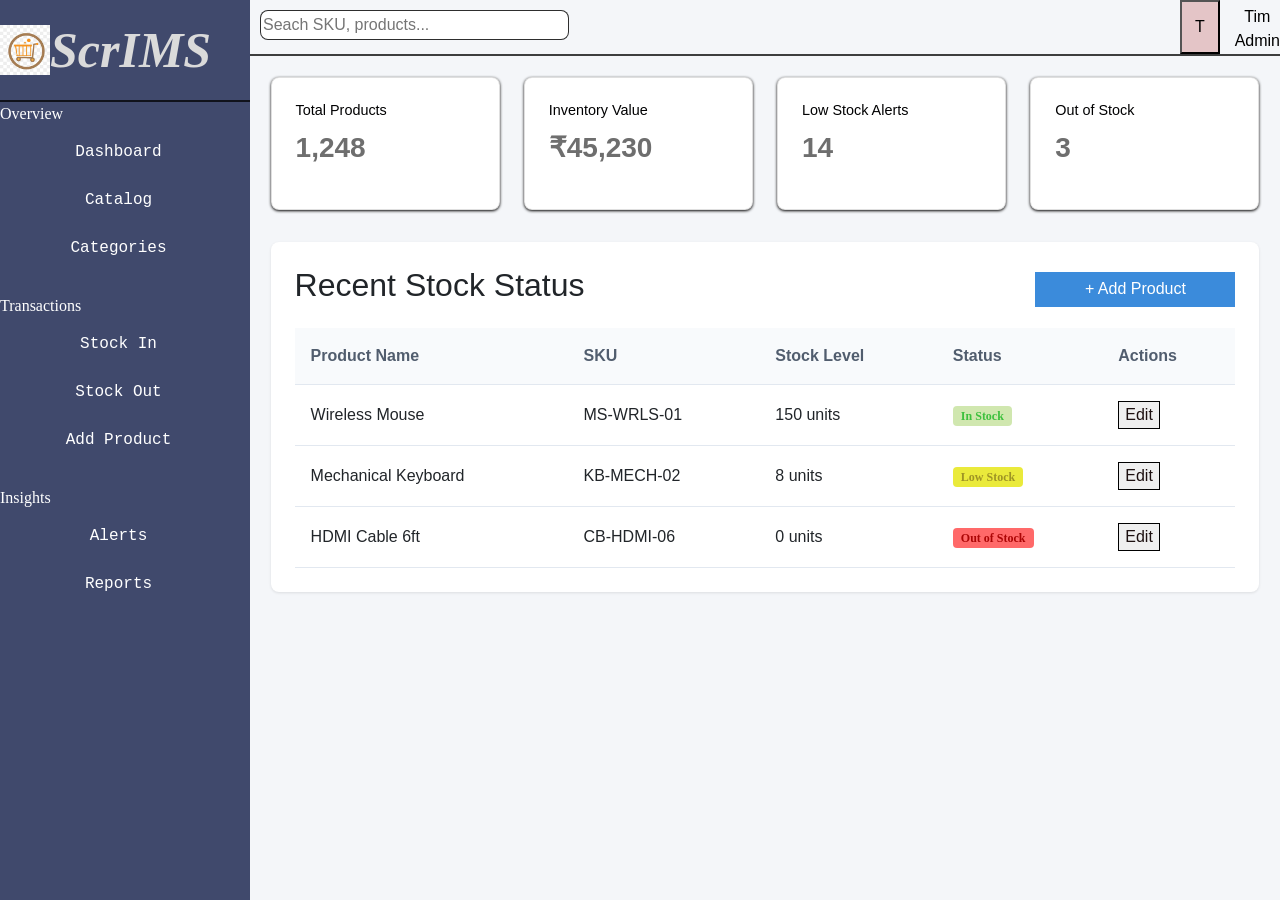
<file: index.html>
<!DOCTYPE html>
<html lang="en">
<head>
    <meta charset="UTF-8">
    <meta name="viewport" content="width=device-width, initial-scale=1.0">
    <link rel="stylesheet" href="https://cdn.jsdelivr.net/npm/bootstrap@4.3.1/dist/css/bootstrap.min.css" integrity="sha384-ggOyR0iXCbMQv3Xipma34MD+dH/1fQ784/j6cY/iJTQUOhcWr7x9JvoRxT2MZw1T" crossorigin="anonymous">
    <link rel="stylesheet" href="style.css">
    <title>Document</title>
</head>
<body>
    <aside>
        <div class="logo-section">
            <div class="logo">
                <img src="logo.jpeg" alt="" id="logo-icon">
            </div>
            <div class="title">
                ScrIMS
            </div>
        </div>

        <div class="separator-line"> </div>

        <div class="overview">
            <span>Overview</span>
            <div class="dashboard">
                <a href="index.html">Dashboard</a>
            </div>
            <div class="catalog">
                <a href="catalog.html">Catalog</a>
            </div>
            <div class="categories">
               <a href="categories.html">Categories</a> 
            </div>
        </div>

        <div class="transactions">
            <span>Transactions</span>
            <div class="stock-in">
                <a href="stock-in.html">Stock In</a>
            </div>
            <div class="stock-out">
                <a href="stock-out.html">Stock Out</a>
            </div>
            <div class="add-product">
                <a href="add-product.html">Add Product</a>
            </div>
        </div>

        <div class="insights">
            <span>Insights</span>
            <div class="alerts">
                <a href="alerts.html">Alerts</a>
            </div>
            <div class="reports">
                <a href="reports.html">Reports</a>
            </div>
        </div>

        
    </aside>

    <div class="page">
        <div class="top-area">      
            <div class="profile-section">

                <button id="profile-letter">T</button>

                <div class="user-info">
                    <div class="user-name">
                        Tim
                    </div>
                    <div class="role">
                        Admin
                    </div>
                </div>
            </div>
            <input type="text" placeholder="Seach SKU, products..." id= "search-bar">

        </div>

        <div class="separator-line"> </div>
        <div class="mid-area">

            <!-- ============================================================= -->
            <!-- TODO: FEATURES TO ADD ON THIS PAGE (Dashboard / index.html)    -->
            <!-- ============================================================= -->

            <!-- HTML FEATURES:
                 1. Add a page heading: <h2>Dashboard</h2> above the data-grid
                 2. Add a "Last Updated" timestamp: <p id="last-updated">Last updated: --</p>
            -->

            <!-- JS FEATURES (use script.js):
                 1. SEARCH BAR FILTER — when user types in #search-bar, filter
                    the table rows to only show matching product names or SKUs
                    Hint: document.getElementById("search-bar").addEventListener("input", ...)
                          loop through tbody tr, use .textContent.toLowerCase().includes(...)

                 2. EDIT BUTTON — when "Edit" is clicked, turn that row's cells
                    into <input> fields so user can change values inline
                    Hint: querySelectorAll(".btn-edit") → forEach → addEventListener("click", ...)

                 3. DELETE ROW — add a "Delete" button next to Edit in each row,
                    when clicked, remove that <tr> from the table
                    Hint: button.closest("tr").remove()

                 4. DYNAMIC CARD COUNTS — update the metric numbers in the cards
                    based on actual table data (count rows, sum quantities, etc.)
                    Hint: document.querySelectorAll("tbody tr").length

                 5. ADD ROW — make the "+ Add Product" button also able to add a
                    new blank row to the table (in addition to linking to add-product page)
                    Hint: createElement("tr"), appendChild()
            -->

            <section class="data-grid">
                <div class="card">
                    <h3>Total Products</h3>
                    <p class="metric">1,248</p>
                </div>
                <div class="card">
                    <h3>Inventory Value</h3>
                    <p class="metric">₹45,230</p>
                </div>
                <div class="card warning">
                    <h3>Low Stock Alerts</h3>
                    <p class="metric">14</p>
                </div>
                <div class="card error">
                    <h3>Out of Stock</h3>
                    <p class="metric">3</p>
                </div>
            </section>

            <section class="table-container">
                <div class="table-header">
                    <h2>Recent Stock Status</h2>
                    <a href="add-product.html" class="btn-primary">+ Add Product</a>
                </div>
                <table>
                    <thead>
                        <tr>
                            <th>Product Name</th>
                            <th>SKU</th>
                            <th>Stock Level</th>
                            <th>Status</th>
                            <th>Actions</th>
                        </tr>
                    </thead>
                    <tbody>
                        <tr>
                            <td>Wireless Mouse</td>
                            <td>MS-WRLS-01</td>
                            <td>150 units</td>
                            <td><span class="badge badge-success">In Stock</span></td>
                            <td><button class="btn-edit">Edit</button></td>
                        </tr>
                        <tr>
                            <td>Mechanical Keyboard</td>
                            <td>KB-MECH-02</td>
                            <td>8 units</td>
                            <td><span class="badge badge-alert">Low Stock</span></td>
                            <td><button class="btn-edit">Edit</button></td>
                        </tr>
                        <tr>
                            <td>HDMI Cable 6ft</td>
                            <td>CB-HDMI-06</td>
                            <td>0 units</td>
                            <td><span class="badge badge-danger">Out of Stock</span></td>
                            <td><button class="btn-edit">Edit</button></td>
                        </tr>
                    </tbody>
                </table>
            </section>
        </div>
    </div>

  


    
<script src="https://code.jquery.com/jquery-3.3.1.slim.min.js" integrity="sha384-q8i/X+965DzO0rT7abK41JStQIAqVgRVzpbzo5smXKp4YfRvH+8abtTE1Pi6jizo" crossorigin="anonymous"></script>
<script src="https://cdn.jsdelivr.net/npm/popper.js@1.14.7/dist/umd/popper.min.js" integrity="sha384-UO2eT0CpHqdSJQ6hJty5KVphtPhzWj9WO1clHTMGa3JDZwrnQq4sF86dIHNDz0W1" crossorigin="anonymous"></script>
<script src="https://cdn.jsdelivr.net/npm/bootstrap@4.3.1/dist/js/bootstrap.min.js" integrity="sha384-JjSmVgyd0p3pXB1rRibZUAYoIIy6OrQ6VrjIEaFf/nJGzIxFDsf4x0xIM+B07jRM" crossorigin="anonymous"></script>
</body>
</html>
</file>
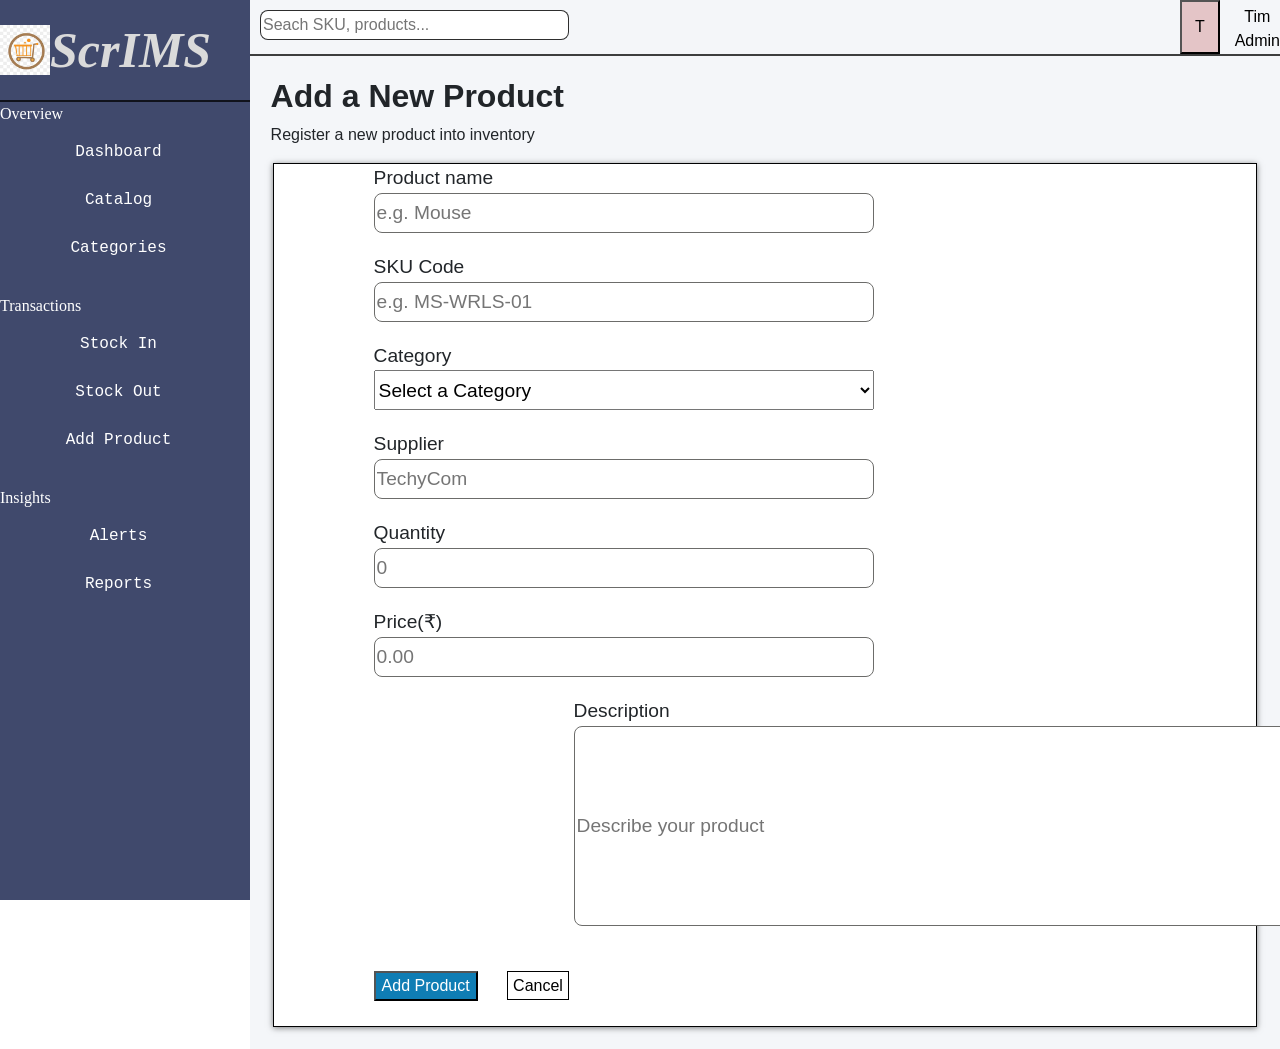
<file: add-product.html>
<!DOCTYPE html>
<html lang="en">
<head>
  <meta charset="utf-8">
  <meta name="viewport" content="width=device-width,initial-scale=1">
  <title>Add Product</title>
  <link rel="stylesheet" href="https://cdn.jsdelivr.net/npm/bootstrap@4.3.1/dist/css/bootstrap.min.css" integrity="sha384-ggOyR0iXCbMQv3Xipma34MD+dH/1fQ784/j6cY/iJTQUOhcWr7x9JvoRxT2MZw1T" crossorigin="anonymous">
  <link rel="stylesheet" href="style.css">
</head>
<body>
<aside>
        <div class="logo-section">
            <div class="logo">
                <img src="logo.jpeg" alt="" id="logo-icon">
            </div>
            <div class="title">
                ScrIMS
            </div>
        </div>

        <div class="separator-line"> </div>

        <div class="overview">
            <span>Overview</span>
            <div class="dashboard">
                <a href="index.html">Dashboard</a>
            </div>
            <div class="catalog">
                <a href="catalog.html">Catalog</a>
            </div>
            <div class="categories">
               <a href="categories.html">Categories</a> 
            </div>
        </div>

        <div class="transactions">
            <span>Transactions</span>
            <div class="stock-in">
                <a href="stock-in.html">Stock In</a>
            </div>
            <div class="stock-out">
                <a href="stock-out.html">Stock Out</a>
            </div>
            <div class="add-product">
                <a href="add-product.html">Add Product</a>
            </div>
        </div>

        <div class="insights">
            <span>Insights</span>
            <div class="alerts">
                <a href="alerts.html">Alerts</a>
            </div>
            <div class="reports">
                <a href="reports.html">Reports</a>
            </div>
        </div>

        
    </aside>

    <div class="page">
        <div class="top-area">      
            <div class="profile-section">

                <button id="profile-letter">T</button>

                <div class="user-info">
                    <div class="user-name">
                        Tim
                    </div>
                    <div class="role">
                        Admin
                    </div>
                </div>
            </div>
            <input type="text" placeholder="Seach SKU, products..." id= "search-bar">

        </div>

        <div class="separator-line"> </div>
        

        <div class="mid-area">

            <!-- ============================================================= -->
            <!-- TODO: FEATURES TO ADD ON THIS PAGE (Add Product / add-product.html) -->
            <!-- ============================================================= -->

            <!-- HTML FEATURES:
                 (Form already exists — good! Consider adding:)
                 1. Add a <p id="success-msg" style="display:none; color:green">Product added!</p>
                    to show after successful submission
                 2. Add <label> tags wrapping each field name for better accessibility
                    e.g. <label for="product-name">Product Name</label>
                 3. Add "required" attribute to important inputs
                    e.g. <input type="text" required>
            -->

            <!-- JS FEATURES (use script.js):
                 1. FORM VALIDATION — when "Add Product" button is clicked,
                    check that product name, SKU, quantity, and price are filled
                    Hint: if (!nameInput.value || !skuInput.value) { alert("Fill required fields"); return; }

                 2. SAVE TO LOCALSTORAGE — store the new product in an array
                    saved in localStorage so other pages can read it
                    Hint: let products = JSON.parse(localStorage.getItem("products")) || [];
                          products.push({ name, sku, category, supplier, qty, price, desc });
                          localStorage.setItem("products", JSON.stringify(products));

                 3. SHOW SUCCESS MESSAGE — after saving, show #success-msg
                    and hide it after 3 seconds
                    Hint: msg.style.display = "block";
                          setTimeout(() => msg.style.display = "none", 3000);

                 4. CLEAR FORM — after saving, reset all input fields
                    Hint: document.querySelectorAll(".input-area input").forEach(i => i.value = "")

                 5. PREVENT DUPLICATE SKU — before saving, check if a product
                    with the same SKU already exists
                    Hint: products.some(p => p.sku === skuInput.value)
            -->

          <div class="info-line">
            <h2><strong>Add a New Product</strong>  </h2>
            <p>Register a new product into inventory</p>
          </div>

          <div class="input-area">
            <div class="product-name">
              Product name
              <input type="text" placeholder="e.g. Mouse">
            </div>
            <div class="SKU-code">
              SKU Code
              <input type="text" placeholder="e.g. MS-WRLS-01">
            </div>
            <div class="category">
              Category
              <select name="category" id="category" >
                <option value="Select a Category">Select a Category</option>
                <option value="Accessories"> Accessories</option>
                 <option value="Cables">Cables </option>
                  <option value="Chargers"> Chargers</option>
                   <option value="Audio"> Audio</option>
              </select>
            </div>
            <div class="supplier">
              Supplier
              <input type="text" placeholder="TechyCom">
            </div>
            <div class="quantity">
              Quantity
              <input type="number" placeholder="0">
            </div>
            <div class="price">
              Price(₹)
              <input type="number" placeholder="0.00" >
            </div>

            <div class="description-box">
              Description
              <input type="text" placeholder="Describe your product">
            </div>

            <div class="action-btn">
              <button class="add-btn">Add Product</button>
              <a href="index.html" id="cancel-link">Cancel</a>
            </div>
          </div>
        </div>
    </div>
<script src="script.js"></script>
<script src="https://code.jquery.com/jquery-3.3.1.slim.min.js" integrity="sha384-q8i/X+965DzO0rT7abK41JStQIAqVgRVzpbzo5smXKp4YfRvH+8abtTE1Pi6jizo" crossorigin="anonymous"></script>
<script src="https://cdn.jsdelivr.net/npm/popper.js@1.14.7/dist/umd/popper.min.js" integrity="sha384-UO2eT0CpHqdSJQ6hJty5KVphtPhzWj9WO1clHTMGa3JDZwrnQq4sF86dIHNDz0W1" crossorigin="anonymous"></script>
<script src="https://cdn.jsdelivr.net/npm/bootstrap@4.3.1/dist/js/bootstrap.min.js" integrity="sha384-JjSmVgyd0p3pXB1rRibZUAYoIIy6OrQ6VrjIEaFf/nJGzIxFDsf4x0xIM+B07jRM" crossorigin="anonymous"></script>
</body>
</html>
</file>
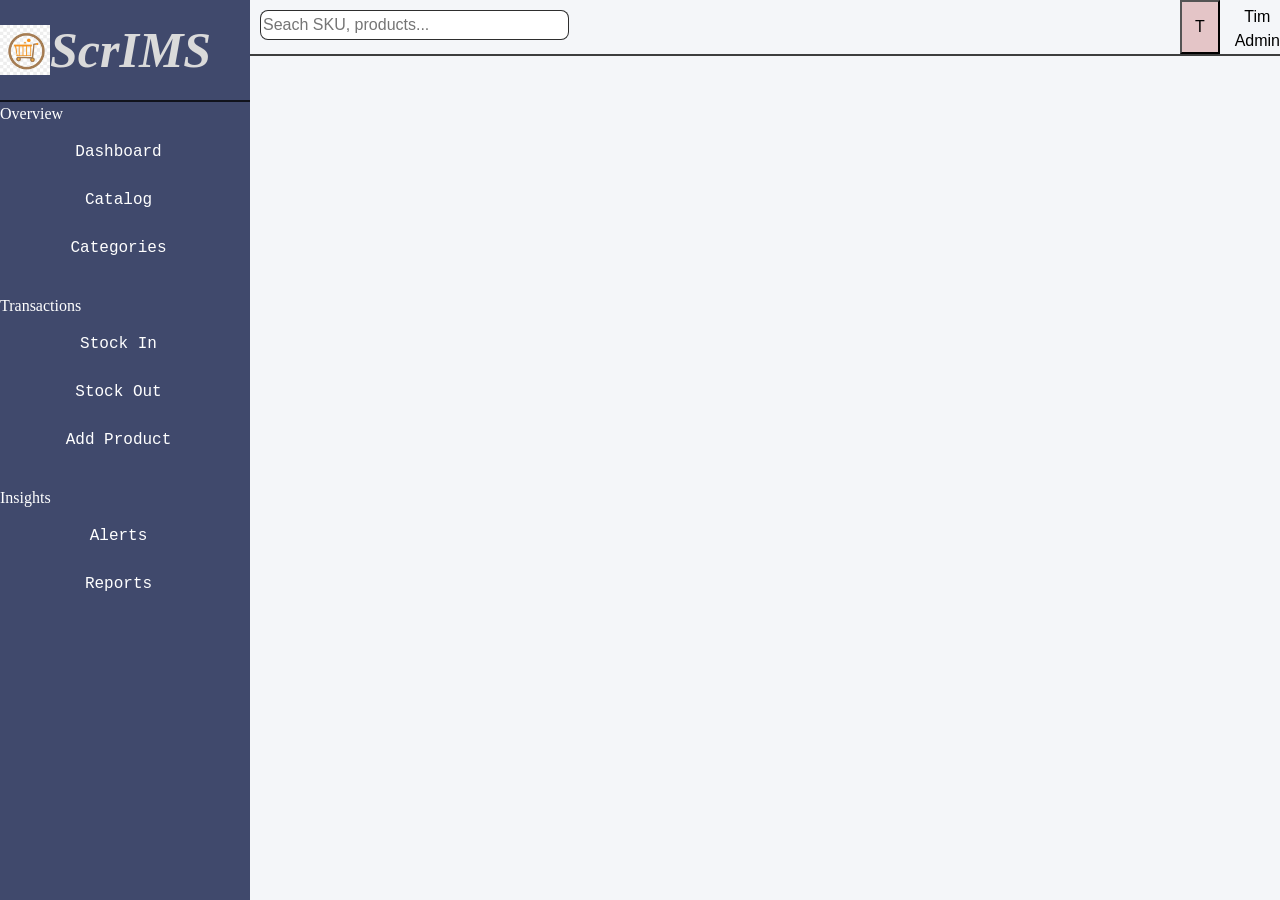
<file: alerts.html>
<!DOCTYPE html>
<html lang="en">

<head>
    <meta charset="utf-8">
    <meta name="viewport" content="width=device-width,initial-scale=1">
    <title>Alerts</title>
    <link rel="stylesheet" href="https://cdn.jsdelivr.net/npm/bootstrap@4.3.1/dist/css/bootstrap.min.css"
        integrity="sha384-ggOyR0iXCbMQv3Xipma34MD+dH/1fQ784/j6cY/iJTQUOhcWr7x9JvoRxT2MZw1T" crossorigin="anonymous">
    <link rel="stylesheet" href="style.css">
</head>

<body>
    <aside>
        <div class="logo-section">
            <div class="logo">
                <img src="logo.jpeg" alt="" id="logo-icon">
            </div>
            <div class="title">
                ScrIMS
            </div>
        </div>

        <div class="separator-line"> </div>

        <div class="overview">
            <span>Overview</span>
            <div class="dashboard">
                <a href="index.html">Dashboard</a>
            </div>
            <div class="catalog">
                <a href="catalog.html">Catalog</a>
            </div>
            <div class="categories">
                <a href="categories.html">Categories</a>
            </div>
        </div>

        <div class="transactions">
            <span>Transactions</span>
            <div class="stock-in">
                <a href="stock-in.html">Stock In</a>
            </div>
            <div class="stock-out">
                <a href="stock-out.html">Stock Out</a>
            </div>
            <div class="add-product">
                <a href="add-product.html">Add Product</a>
            </div>
        </div>

        <div class="insights">
            <span>Insights</span>
            <div class="alerts">
                <a href="alerts.html">Alerts</a>
            </div>
            <div class="reports">
                <a href="reports.html">Reports</a>
            </div>
        </div>


    </aside>
    <div class="page">
        <div class="top-area">
            <div class="profile-section">

                <button id="profile-letter">T</button>

                <div class="user-info">
                    <div class="user-name">
                        Tim
                    </div>
                    <div class="role">
                        Admin
                    </div>
                </div>
            </div>
            <input type="text" placeholder="Seach SKU, products..." id="search-bar">

        </div>

        <div class="separator-line"> </div>

        <!-- ============================================================= -->
        <!-- TODO: FEATURES TO ADD ON THIS PAGE (Alerts / alerts.html)      -->
        <!-- ============================================================= -->

        <div class="mid-area">

            <!-- HTML FEATURES:
                 1. Add page heading: <h2>Alerts</h2>
                    and subtitle: <p>Stock alerts and notifications</p>
                 2. Add alert cards (use .data-grid + .card layout):
                    - Low Stock card: <div class="card warning"><h3>Low Stock</h3><p>Mechanical Keyboard — 8 units left</p></div>
                    - Out of Stock card: <div class="card error"><h3>Out of Stock</h3><p>HDMI Cable 6ft — 0 units</p></div>
                 3. Add a "Dismiss All" button: <button id="dismiss-all">Dismiss All</button>
                 4. Add a badge count: <span class="badge badge-danger" id="alert-count">2</span>
            -->

            <!-- JS FEATURES (use script.js):
                 1. AUTO-GENERATE ALERTS — read products from localStorage,
                    loop through them, create alert cards for items where qty < 10
                    Hint: products.filter(p => p.qty < 10).forEach(p => create card)

                 2. DISMISS SINGLE — add an "X" button on each alert card,
                    clicking it removes that one card
                    Hint: btn.addEventListener("click", () => card.remove())

                 3. DISMISS ALL — clicking #dismiss-all removes all alert cards
                    Hint: document.querySelectorAll(".card").forEach(c => c.remove())

                 4. UPDATE COUNT — after dismissing, update #alert-count number
                    Hint: alertCount.textContent = document.querySelectorAll(".card").length

                 5. COLOR CODING — use .warning class for low stock (qty 1-9)
                    and .error class for out of stock (qty 0)
                    (classes already exist in style.css)
            -->

        </div>
    </div>


    <script src="https://code.jquery.com/jquery-3.3.1.slim.min.js"
        integrity="sha384-q8i/X+965DzO0rT7abK41JStQIAqVgRVzpbzo5smXKp4YfRvH+8abtTE1Pi6jizo"
        crossorigin="anonymous"></script>
    <script src="https://cdn.jsdelivr.net/npm/popper.js@1.14.7/dist/umd/popper.min.js"
        integrity="sha384-UO2eT0CpHqdSJQ6hJty5KVphtPhzWj9WO1clHTMGa3JDZwrnQq4sF86dIHNDz0W1"
        crossorigin="anonymous"></script>
    <script src="https://cdn.jsdelivr.net/npm/bootstrap@4.3.1/dist/js/bootstrap.min.js"
        integrity="sha384-JjSmVgyd0p3pXB1rRibZUAYoIIy6OrQ6VrjIEaFf/nJGzIxFDsf4x0xIM+B07jRM"
        crossorigin="anonymous"></script>
</body>

</html>
</file>
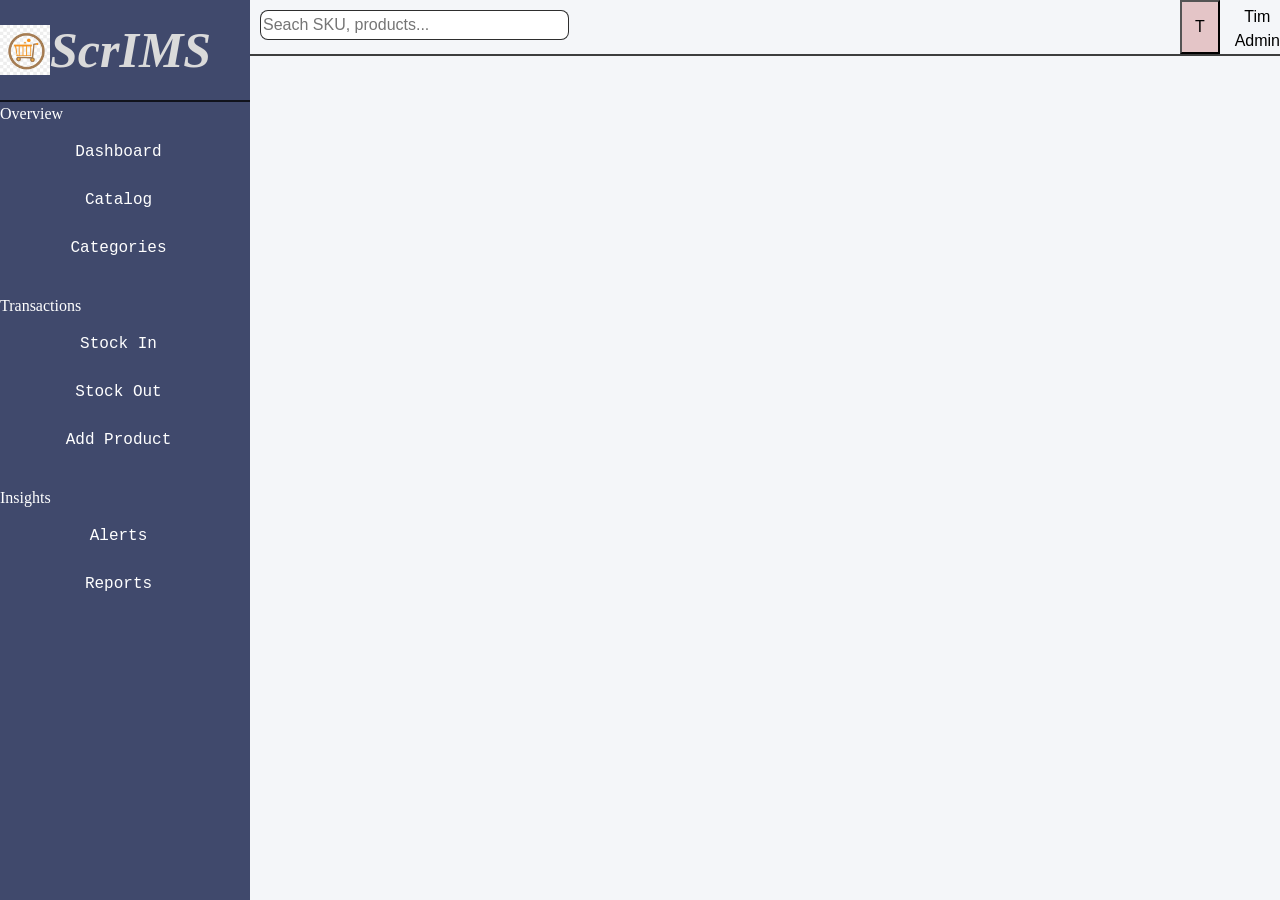
<file: catalog.html>
<!DOCTYPE html>
<html lang="en">
<head>
  <meta charset="utf-8">
  <meta name="viewport" content="width=device-width,initial-scale=1">
  <title>Catalog</title>
  <link rel="stylesheet" href="https://cdn.jsdelivr.net/npm/bootstrap@4.3.1/dist/css/bootstrap.min.css" integrity="sha384-ggOyR0iXCbMQv3Xipma34MD+dH/1fQ784/j6cY/iJTQUOhcWr7x9JvoRxT2MZw1T" crossorigin="anonymous">
  <link rel="stylesheet" href="style.css">
</head>
<body>
  
  <aside>
        <div class="logo-section">
            <div class="logo">
                <img src="logo.jpeg" alt="" id="logo-icon">
            </div>
            <div class="title">
                ScrIMS
            </div>
        </div>

        <div class="separator-line"> </div>

        <div class="overview">
            <span>Overview</span>
            <div class="dashboard">
                <a href="index.html">Dashboard</a>
            </div>
            <div class="catalog">
                <a href="catalog.html">Catalog</a>
            </div>
            <div class="categories">
               <a href="categories.html">Categories</a> 
            </div>
        </div>

        <div class="transactions">
            <span>Transactions</span>
            <div class="stock-in">
                <a href="stock-in.html">Stock In</a>
            </div>
            <div class="stock-out">
                <a href="stock-out.html">Stock Out</a>
            </div>
            <div class="add-product">
                <a href="add-product.html">Add Product</a>
            </div>
        </div>

        <div class="insights">
            <span>Insights</span>
            <div class="alerts">
                <a href="alerts.html">Alerts</a>
            </div>
            <div class="reports">
                <a href="reports.html">Reports</a>
            </div>
        </div>

        
    </aside>

    <div class="page">
        <div class="top-area">      
            <div class="profile-section">

                <button id="profile-letter">T</button>

                <div class="user-info">
                    <div class="user-name">
                        Tim
                    </div>
                    <div class="role">
                        Admin
                    </div>
                </div>
            </div>
            <input type="text" placeholder="Seach SKU, products..." id= "search-bar">

        </div>

        <div class="separator-line"> </div>

        <!-- ============================================================= -->
        <!-- TODO: FEATURES TO ADD ON THIS PAGE (Catalog / catalog.html)    -->
        <!-- ============================================================= -->

        <div class="mid-area">

            <!-- HTML FEATURES:
                 1. Add page heading: <h2>Product Catalog</h2>
                 2. Add a table showing ALL products with columns:
                    Product Name | SKU | Category | Price | Quantity | Status
                    Use the same <table> structure as index.html
                 3. Add a filter dropdown: <select id="filter-category">
                    with options: All, Accessories, Cables, Chargers, Audio
                 4. Add a product count: <p id="product-count">Showing X products</p>
            -->

            <!-- JS FEATURES (use script.js):
                 1. FILTER BY CATEGORY — when #filter-category changes,
                    show/hide table rows based on their category column
                    Hint: select.addEventListener("change", ...) → loop rows → row.style.display

                 2. SEARCH FILTER — reuse the #search-bar to filter catalog rows
                    Hint: same logic as dashboard search

                 3. SORT BY COLUMN — click a <th> to sort the table by that column
                    Hint: Array.from(tbody.rows).sort(...) → re-append sorted rows

                 4. UPDATE COUNT — after any filter/search, update #product-count
                    to show how many visible rows remain
                    Hint: querySelectorAll("tbody tr:not([style*='display: none'])").length
            -->

        </div>
    </div>
<script src="https://code.jquery.com/jquery-3.3.1.slim.min.js" integrity="sha384-q8i/X+965DzO0rT7abK41JStQIAqVgRVzpbzo5smXKp4YfRvH+8abtTE1Pi6jizo" crossorigin="anonymous"></script>
<script src="https://cdn.jsdelivr.net/npm/popper.js@1.14.7/dist/umd/popper.min.js" integrity="sha384-UO2eT0CpHqdSJQ6hJty5KVphtPhzWj9WO1clHTMGa3JDZwrnQq4sF86dIHNDz0W1" crossorigin="anonymous"></script>
<script src="https://cdn.jsdelivr.net/npm/bootstrap@4.3.1/dist/js/bootstrap.min.js" integrity="sha384-JjSmVgyd0p3pXB1rRibZUAYoIIy6OrQ6VrjIEaFf/nJGzIxFDsf4x0xIM+B07jRM" crossorigin="anonymous"></script>
</body>
</html>
</file>
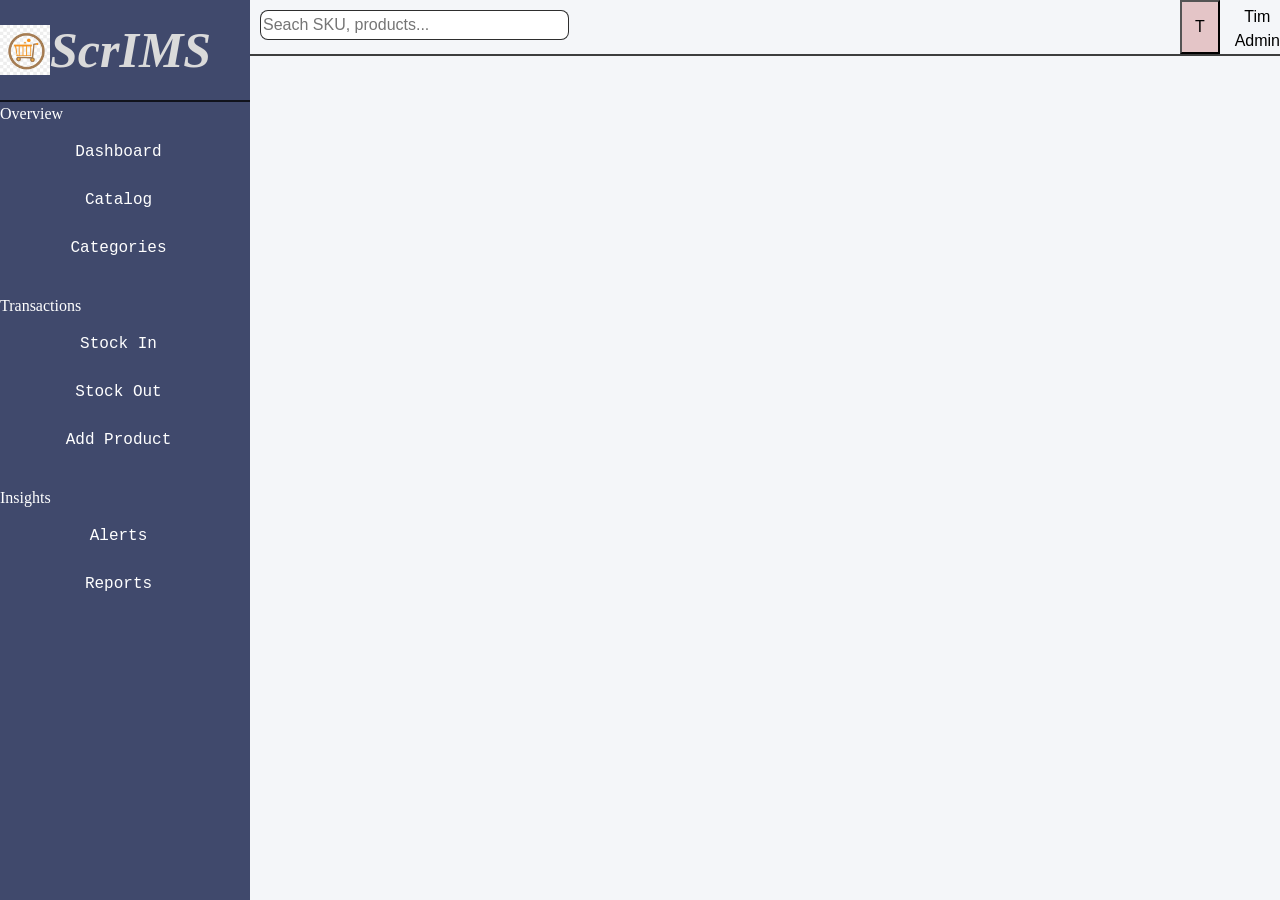
<file: categories.html>
<!DOCTYPE html>
<html lang="en">
<head>
  <meta charset="utf-8">
  <meta name="viewport" content="width=device-width,initial-scale=1">
  <title>Categories</title>
  <link rel="stylesheet" href="https://cdn.jsdelivr.net/npm/bootstrap@4.3.1/dist/css/bootstrap.min.css" integrity="sha384-ggOyR0iXCbMQv3Xipma34MD+dH/1fQ784/j6cY/iJTQUOhcWr7x9JvoRxT2MZw1T" crossorigin="anonymous">
  <link rel="stylesheet" href="style.css">
</head>
<body>
  <aside>
        <div class="logo-section">
            <div class="logo">
                <img src="logo.jpeg" alt="" id="logo-icon">
            </div>
            <div class="title">
                ScrIMS
            </div>
        </div>

        <div class="separator-line"> </div>

        <div class="overview">
            <span>Overview</span>
            <div class="dashboard">
                <a href="index.html">Dashboard</a>
            </div>
            <div class="catalog">
                <a href="catalog.html">Catalog</a>
            </div>
            <div class="categories">
               <a href="categories.html">Categories</a> 
            </div>
        </div>

        <div class="transactions">
            <span>Transactions</span>
            <div class="stock-in">
                <a href="stock-in.html">Stock In</a>
            </div>
            <div class="stock-out">
                <a href="stock-out.html">Stock Out</a>
            </div>
            <div class="add-product">
                <a href="add-product.html">Add Product</a>
            </div>
        </div>

        <div class="insights">
            <span>Insights</span>
            <div class="alerts">
                <a href="alerts.html">Alerts</a>
            </div>
            <div class="reports">
                <a href="reports.html">Reports</a>
            </div>
        </div>

        
    </aside>
   <div class="page">
        <div class="top-area">      
            <div class="profile-section">

                <button id="profile-letter">T</button>

                <div class="user-info">
                    <div class="user-name">
                        Tim
                    </div>
                    <div class="role">
                        Admin
                    </div>
                </div>
            </div>
            <input type="text" placeholder="Seach SKU, products..." id= "search-bar">

        </div>

        <div class="separator-line"> </div>

        <!-- ============================================================= -->
        <!-- TODO: FEATURES TO ADD ON THIS PAGE (Categories / categories.html) -->
        <!-- ============================================================= -->

        <div class="mid-area">

            <!-- HTML FEATURES:
                 1. Add page heading: <h2>Categories</h2>
                 2. Add category cards using the same .data-grid layout:
                    Each card shows: Category Name + Product Count
                    e.g. <div class="card"><h3>Accessories</h3><p class="metric">5 products</p></div>
                 3. Add an "Add Category" button: <button id="add-category-btn">+ Add Category</button>
                 4. Add an input field (hidden by default):
                    <input type="text" id="new-category-name" placeholder="Category name" style="display:none">
            -->

            <!-- JS FEATURES (use script.js):
                 1. SHOW/HIDE INPUT — when #add-category-btn is clicked,
                    toggle the #new-category-name input visible/hidden
                    Hint: element.style.display = (element.style.display === "none") ? "block" : "none"

                 2. ADD CATEGORY CARD — when user types a name and presses Enter,
                    create a new .card div and append it to .data-grid
                    Hint: addEventListener("keypress", e => { if(e.key === "Enter") ... })

                 3. DELETE CATEGORY — add a small "X" button on each card,
                    clicking it removes that card
                    Hint: card.remove()

                 4. CLICK TO VIEW — clicking a category card could filter/redirect
                    to catalog.html showing only that category's products
                    Hint: window.location.href = "catalog.html?category=" + name
            -->

        </div>
    </div>
<script src="https://code.jquery.com/jquery-3.3.1.slim.min.js" integrity="sha384-q8i/X+965DzO0rT7abK41JStQIAqVgRVzpbzo5smXKp4YfRvH+8abtTE1Pi6jizo" crossorigin="anonymous"></script>
<script src="https://cdn.jsdelivr.net/npm/popper.js@1.14.7/dist/umd/popper.min.js" integrity="sha384-UO2eT0CpHqdSJQ6hJty5KVphtPhzWj9WO1clHTMGa3JDZwrnQq4sF86dIHNDz0W1" crossorigin="anonymous"></script>
<script src="https://cdn.jsdelivr.net/npm/bootstrap@4.3.1/dist/js/bootstrap.min.js" integrity="sha384-JjSmVgyd0p3pXB1rRibZUAYoIIy6OrQ6VrjIEaFf/nJGzIxFDsf4x0xIM+B07jRM" crossorigin="anonymous"></script>
</body>
</html>
</file>
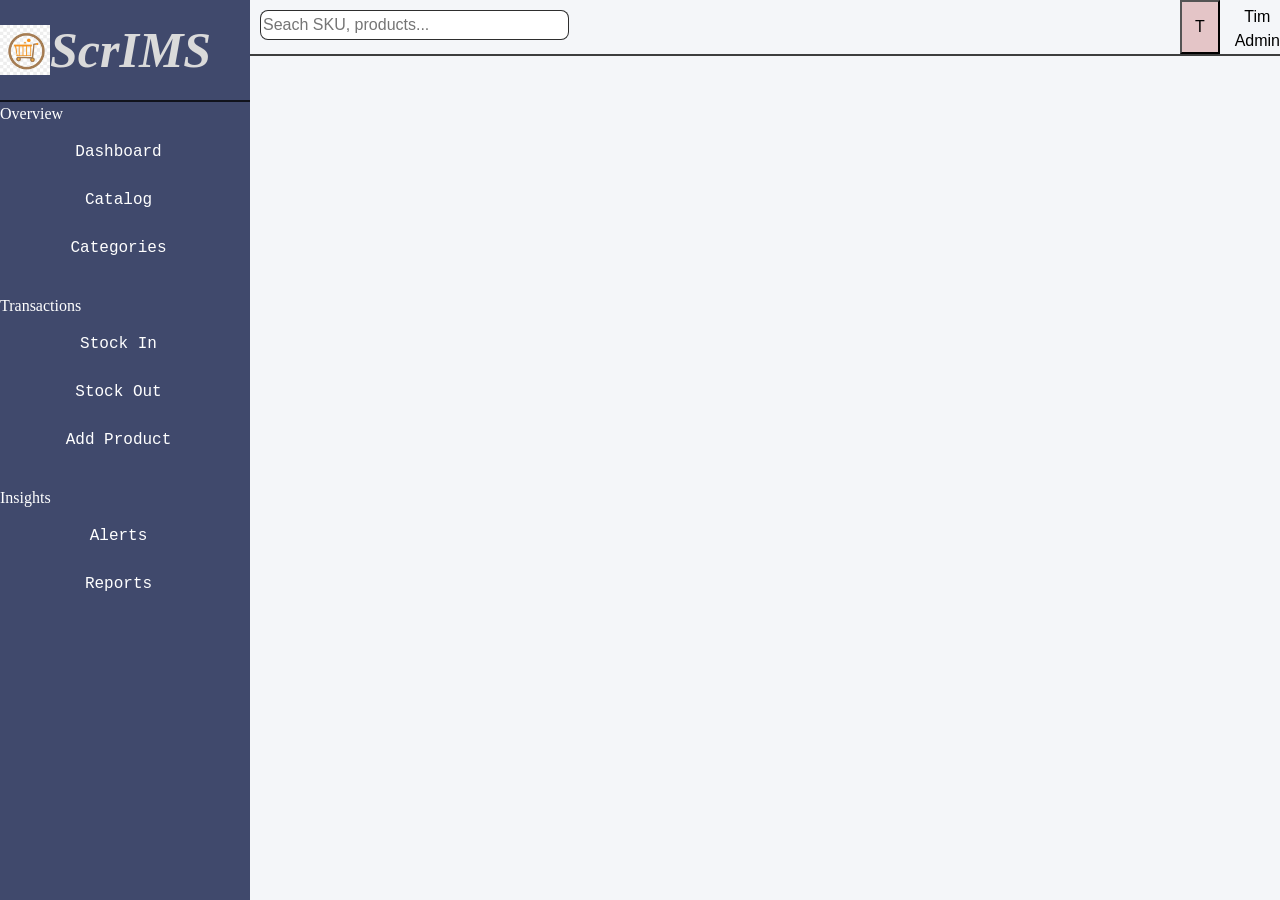
<file: reports.html>
<!DOCTYPE html>
<html lang="en">
<head>
  <meta charset="utf-8">
  <meta name="viewport" content="width=device-width,initial-scale=1">
  <title>Reports</title>
  <link rel="stylesheet" href="https://cdn.jsdelivr.net/npm/bootstrap@4.3.1/dist/css/bootstrap.min.css" integrity="sha384-ggOyR0iXCbMQv3Xipma34MD+dH/1fQ784/j6cY/iJTQUOhcWr7x9JvoRxT2MZw1T" crossorigin="anonymous">
  <link rel="stylesheet" href="style.css">
</head>
<body>
  <aside>
        <div class="logo-section">
            <div class="logo">
                <img src="logo.jpeg" alt="" id="logo-icon">
            </div>
            <div class="title">
                ScrIMS
            </div>
        </div>

        <div class="separator-line"> </div>

        <div class="overview">
            <span>Overview</span>
            <div class="dashboard">
                <a href="index.html">Dashboard</a>
            </div>
            <div class="catalog">
                <a href="catalog.html">Catalog</a>
            </div>
            <div class="categories">
               <a href="categories.html">Categories</a> 
            </div>
        </div>

        <div class="transactions">
            <span>Transactions</span>
            <div class="stock-in">
                <a href="stock-in.html">Stock In</a>
            </div>
            <div class="stock-out">
                <a href="stock-out.html">Stock Out</a>
            </div>
            <div class="add-product">
                <a href="add-product.html">Add Product</a>
            </div>
        </div>

        <div class="insights">
            <span>Insights</span>
            <div class="alerts">
                <a href="alerts.html">Alerts</a>
            </div>
            <div class="reports">
                <a href="reports.html">Reports</a>
            </div>
        </div>

        
    </aside>
   <div class="page">
        <div class="top-area">      
            <div class="profile-section">

                <button id="profile-letter">T</button>

                <div class="user-info">
                    <div class="user-name">
                        Tim
                    </div>
                    <div class="role">
                        Admin
                    </div>
                </div>
            </div>
            <input type="text" placeholder="Seach SKU, products..." id= "search-bar">

        </div>

        <div class="separator-line"> </div>

        <!-- ============================================================= -->
        <!-- TODO: FEATURES TO ADD ON THIS PAGE (Reports / reports.html)    -->
        <!-- ============================================================= -->

        <div class="mid-area">

            <!-- HTML FEATURES:
                 1. Add page heading: <h2>Reports</h2>
                    and subtitle: <p>Inventory reports and summaries</p>
                 2. Add summary cards (use .data-grid + .card layout):
                    - Total Products card
                    - Total Inventory Value card
                    - Total Stock-In Transactions card
                    - Total Stock-Out Transactions card
                 3. Add a "Transaction History" table:
                    Columns: Date | Type (In/Out) | Product | SKU | Quantity | By
                 4. Add date filter inputs:
                    <label>From: <input type="date" id="date-from"></label>
                    <label>To: <input type="date" id="date-to"></label>
                    <button id="filter-btn">Filter</button>
                 5. Add an export button: <button id="export-btn">Export CSV</button>
            -->

            <!-- JS FEATURES (use script.js):
                 1. LOAD DATA — read products, stockIn, and stockOut arrays
                    from localStorage and display them in the table
                    Hint: JSON.parse(localStorage.getItem("products")) || []

                 2. CALCULATE TOTALS — compute summary numbers for the cards
                    (total products, sum of qty*price for value, count transactions)
                    Hint: products.reduce((sum, p) => sum + (p.qty * p.price), 0)

                 3. DATE FILTER — when #filter-btn is clicked, show only table
                    rows where date falls between #date-from and #date-to
                    Hint: new Date(row.date) >= new Date(fromDate)

                 4. EXPORT CSV — when #export-btn is clicked, convert the visible
                    table data into a CSV string and trigger a download
                    Hint: create a Blob, use URL.createObjectURL, click a hidden <a>

                 5. SORT TABLE — click column headers to sort ascending/descending
                    Hint: same sort logic as catalog page
            -->

        </div>
    </div>
<script src="https://code.jquery.com/jquery-3.3.1.slim.min.js" integrity="sha384-q8i/X+965DzO0rT7abK41JStQIAqVgRVzpbzo5smXKp4YfRvH+8abtTE1Pi6jizo" crossorigin="anonymous"></script>
<script src="https://cdn.jsdelivr.net/npm/popper.js@1.14.7/dist/umd/popper.min.js" integrity="sha384-UO2eT0CpHqdSJQ6hJty5KVphtPhzWj9WO1clHTMGa3JDZwrnQq4sF86dIHNDz0W1" crossorigin="anonymous"></script>
<script src="https://cdn.jsdelivr.net/npm/bootstrap@4.3.1/dist/js/bootstrap.min.js" integrity="sha384-JjSmVgyd0p3pXB1rRibZUAYoIIy6OrQ6VrjIEaFf/nJGzIxFDsf4x0xIM+B07jRM" crossorigin="anonymous"></script>
</body>
</html>
</file>
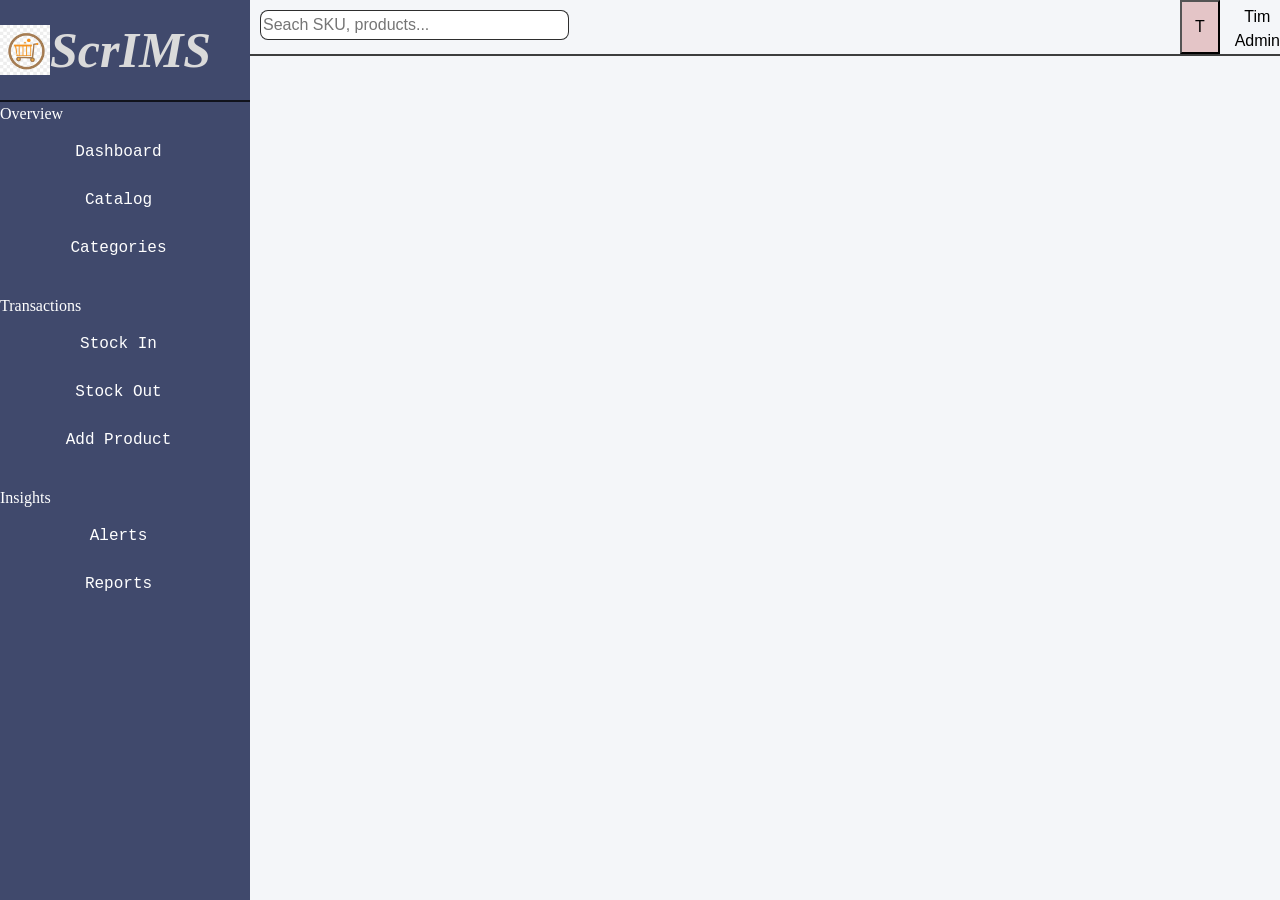
<file: stock-in.html>
<!DOCTYPE html>
<html lang="en">
<head>
  <meta charset="utf-8">
  <meta name="viewport" content="width=device-width,initial-scale=1">
  <title>Stock In</title>
  <link rel="stylesheet" href="https://cdn.jsdelivr.net/npm/bootstrap@4.3.1/dist/css/bootstrap.min.css" integrity="sha384-ggOyR0iXCbMQv3Xipma34MD+dH/1fQ784/j6cY/iJTQUOhcWr7x9JvoRxT2MZw1T" crossorigin="anonymous">
  <link rel="stylesheet" href="style.css">
</head>
<body>
<aside>
        <div class="logo-section">
            <div class="logo">
                <img src="logo.jpeg" alt="" id="logo-icon">
            </div>
            <div class="title">
                ScrIMS
            </div>
        </div>

        <div class="separator-line"> </div>

        <div class="overview">
            <span>Overview</span>
            <div class="dashboard">
                <a href="index.html">Dashboard</a>
            </div>
            <div class="catalog">
                <a href="catalog.html">Catalog</a>
            </div>
            <div class="categories">
               <a href="categories.html">Categories</a> 
            </div>
        </div>

        <div class="transactions">
            <span>Transactions</span>
            <div class="stock-in">
                <a href="stock-in.html">Stock In</a>
            </div>
            <div class="stock-out">
                <a href="stock-out.html">Stock Out</a>
            </div>
            <div class="add-product">
                <a href="add-product.html">Add Product</a>
            </div>
        </div>

        <div class="insights">
            <span>Insights</span>
            <div class="alerts">
                <a href="alerts.html">Alerts</a>
            </div>
            <div class="reports">
                <a href="reports.html">Reports</a>
            </div>
        </div>

        
    </aside>
   <div class="page">
        <div class="top-area">      
            <div class="profile-section">

                <button id="profile-letter">T</button>

                <div class="user-info">
                    <div class="user-name">
                        Tim
                    </div>
                    <div class="role">
                        Admin
                    </div>
                </div>
            </div>
            <input type="text" placeholder="Seach SKU, products..." id= "search-bar">

        </div>

        <div class="separator-line"> </div>

        <!-- ============================================================= -->
        <!-- TODO: FEATURES TO ADD ON THIS PAGE (Stock In / stock-in.html)  -->
        <!-- ============================================================= -->

        <div class="mid-area">

            <!-- HTML FEATURES:
                 1. Add page heading: <h2>Stock In</h2>
                    and subtitle: <p>Record incoming stock</p>
                 2. Add a form (use same .input-area style as add-product.html):
                    - Product Name (dropdown <select> of existing products)
                    - SKU (text input, auto-fill when product selected)
                    - Quantity Received (number input)
                    - Supplier (text input)
                    - Date Received (<input type="date">)
                    - Submit button: <button id="stock-in-btn">Record Stock In</button>
                 3. Add a "Recent Stock-In" table below the form:
                    Columns: Date | Product | SKU | Qty Added | Supplier
            -->

            <!-- JS FEATURES (use script.js):
                 1. FORM VALIDATION — when submit is clicked, check all fields
                    are filled. If empty, show alert("Please fill all fields")
                    Hint: if (!input.value) { alert(...); return; }

                 2. ADD TO TABLE — on valid submit, create a new <tr> with the
                    form values and prepend it to the Recent Stock-In table
                    Hint: tbody.insertRow(0)

                 3. CLEAR FORM — after adding, reset all inputs to empty
                    Hint: form.reset() or input.value = ""

                 4. AUTO-FILL SKU — when a product is selected from dropdown,
                    auto-fill the SKU field
                    Hint: use a JS object like { "Wireless Mouse": "MS-WRLS-01" }

                 5. SAVE TO LOCALSTORAGE — save each stock-in entry so it
                    persists on page reload
                    Hint: localStorage.setItem("stockIn", JSON.stringify(entries))
            -->

        </div>
    </div>
<script src="https://code.jquery.com/jquery-3.3.1.slim.min.js" integrity="sha384-q8i/X+965DzO0rT7abK41JStQIAqVgRVzpbzo5smXKp4YfRvH+8abtTE1Pi6jizo" crossorigin="anonymous"></script>
<script src="https://cdn.jsdelivr.net/npm/popper.js@1.14.7/dist/umd/popper.min.js" integrity="sha384-UO2eT0CpHqdSJQ6hJty5KVphtPhzWj9WO1clHTMGa3JDZwrnQq4sF86dIHNDz0W1" crossorigin="anonymous"></script>
<script src="https://cdn.jsdelivr.net/npm/bootstrap@4.3.1/dist/js/bootstrap.min.js" integrity="sha384-JjSmVgyd0p3pXB1rRibZUAYoIIy6OrQ6VrjIEaFf/nJGzIxFDsf4x0xIM+B07jRM" crossorigin="anonymous"></script>
</body>
</html>
</file>
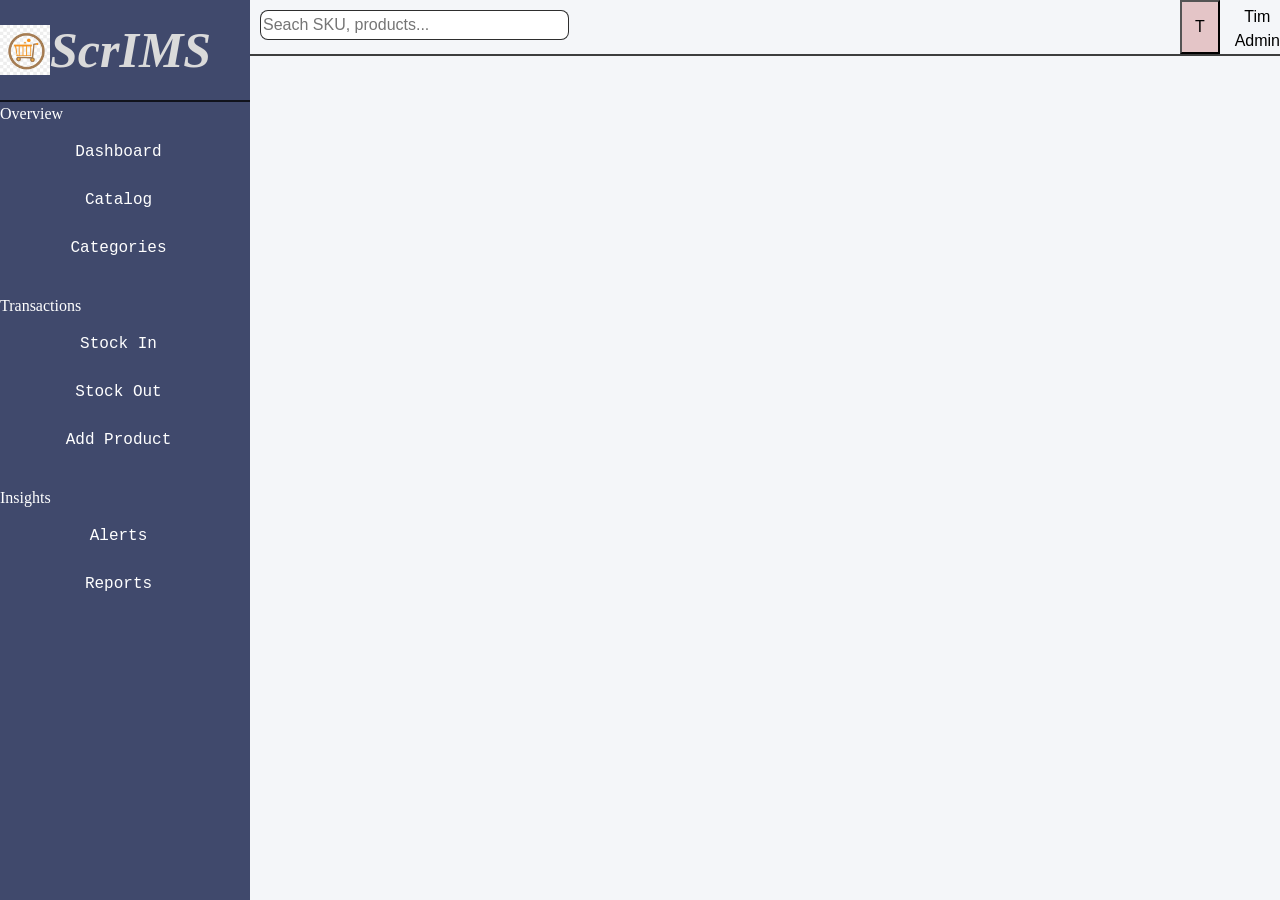
<file: stock-out.html>
<!DOCTYPE html>
<html lang="en">
<head>
  <meta charset="utf-8">
  <meta name="viewport" content="width=device-width,initial-scale=1">
  <title>Stock Out</title>
  <link rel="stylesheet" href="https://cdn.jsdelivr.net/npm/bootstrap@4.3.1/dist/css/bootstrap.min.css" integrity="sha384-ggOyR0iXCbMQv3Xipma34MD+dH/1fQ784/j6cY/iJTQUOhcWr7x9JvoRxT2MZw1T" crossorigin="anonymous">
  <link rel="stylesheet" href="style.css">
</head>
<body>
<aside>
        <div class="logo-section">
            <div class="logo">
                <img src="logo.jpeg" alt="" id="logo-icon">
            </div>
            <div class="title">
                ScrIMS
            </div>
        </div>

        <div class="separator-line"> </div>

        <div class="overview">
            <span>Overview</span>
            <div class="dashboard">
                <a href="index.html">Dashboard</a>
            </div>
            <div class="catalog">
                <a href="catalog.html">Catalog</a>
            </div>
            <div class="categories">
               <a href="categories.html">Categories</a> 
            </div>
        </div>

        <div class="transactions">
            <span>Transactions</span>
            <div class="stock-in">
                <a href="stock-in.html">Stock In</a>
            </div>
            <div class="stock-out">
                <a href="stock-out.html">Stock Out</a>
            </div>
            <div class="add-product">
                <a href="add-product.html">Add Product</a>
            </div>
        </div>

        <div class="insights">
            <span>Insights</span>
            <div class="alerts">
                <a href="alerts.html">Alerts</a>
            </div>
            <div class="reports">
                <a href="reports.html">Reports</a>
            </div>
        </div>

        
    </aside>
   <div class="page">
        <div class="top-area">      
            <div class="profile-section">

                <button id="profile-letter">T</button>

                <div class="user-info">
                    <div class="user-name">
                        Tim
                    </div>
                    <div class="role">
                        Admin
                    </div>
                </div>
            </div>
            <input type="text" placeholder="Seach SKU, products..." id= "search-bar">

        </div>

        <div class="separator-line"> </div>

        <!-- ============================================================= -->
        <!-- TODO: FEATURES TO ADD ON THIS PAGE (Stock Out / stock-out.html) -->
        <!-- ============================================================= -->

        <div class="mid-area">

            <!-- HTML FEATURES:
                 1. Add page heading: <h2>Stock Out</h2>
                    and subtitle: <p>Record outgoing stock</p>
                 2. Add a form (use same .input-area style as add-product.html):
                    - Product Name (dropdown <select> of existing products)
                    - SKU (text input, auto-fill when product selected)
                    - Quantity Dispatched (number input)
                    - Destination / Customer (text input)
                    - Date Dispatched (<input type="date">)
                    - Submit button: <button id="stock-out-btn">Record Stock Out</button>
                 3. Add a "Recent Stock-Out" table below the form:
                    Columns: Date | Product | SKU | Qty Removed | Destination
            -->

            <!-- JS FEATURES (use script.js):
                 1. FORM VALIDATION — same as stock-in: check all fields filled
                    Hint: if (!input.value) { alert(...); return; }

                 2. QUANTITY CHECK — before submitting, check that dispatched qty
                    does not exceed available stock. Show alert if it does.
                    Hint: compare input qty vs stored product qty

                 3. ADD TO TABLE — on valid submit, add a new row to the
                    Recent Stock-Out table
                    Hint: tbody.insertRow(0)

                 4. CLEAR FORM — reset form after successful submission
                    Hint: input.value = ""

                 5. SAVE TO LOCALSTORAGE — save stock-out entries for persistence
                    Hint: localStorage.setItem("stockOut", JSON.stringify(entries))
            -->

        </div>
    </div>
<script src="https://code.jquery.com/jquery-3.3.1.slim.min.js" integrity="sha384-q8i/X+965DzO0rT7abK41JStQIAqVgRVzpbzo5smXKp4YfRvH+8abtTE1Pi6jizo" crossorigin="anonymous"></script>
<script src="https://cdn.jsdelivr.net/npm/popper.js@1.14.7/dist/umd/popper.min.js" integrity="sha384-UO2eT0CpHqdSJQ6hJty5KVphtPhzWj9WO1clHTMGa3JDZwrnQq4sF86dIHNDz0W1" crossorigin="anonymous"></script>
<script src="https://cdn.jsdelivr.net/npm/bootstrap@4.3.1/dist/js/bootstrap.min.js" integrity="sha384-JjSmVgyd0p3pXB1rRibZUAYoIIy6OrQ6VrjIEaFf/nJGzIxFDsf4x0xIM+B07jRM" crossorigin="anonymous"></script>
</body>
</html>
</file>
<file: style.css>
*{
    font-family: 'Poppins', sans-serif;

}    
body{
    display: flex;
    flex-direction: row;
    /* align-items: flex-start; */
    margin: 0;
    height: 100%;
}
aside{
    display: flex;
    flex-direction: column  ;
    background-color: #18224dd2;
    width: 250px;
    height: 100vh;
    position: fixed;
    top: 0; 
    left: 0; 
    bottom: 0; 
    width: 250px; 
    color: white;
}


.logo-section{
display: flex;
flex-direction: row;
    align-items: center;
    height: 100px;
}

.logo{
    width: 50px;
    height: 50px;
    
}

#logo-icon{
    width: 100%;
    height: 100%;
    object-fit: cover;
    border-left: -10px solid #71eb87;
}

.title{
    font-family:cursive;
    font-style: oblique;
    font-size: 50px;
    font-weight: bold;
    color: rgb(218, 218, 218);
}
.separator-line{
    width: 100%;
    height: 2px;
    background-color: #000000bf;
}

.overview ,.transactions, .insights{
    display: flex;
    flex-direction: column; 
    width: 100%;
    justify-content:flex-start;
    
    margin-bottom: 24px;
}


aside a{
    font-family: 'Courier New', Courier, monospace;
    height: 40px;
    width: 90%;
    background-color: rgba(255, 255, 255, 0);
    border: 0;
    margin: 6px;
    border-radius: 15px;
    margin-bottom: 2px;
    display: inline-flex;
    align-items: center;
    justify-content: center;
    text-decoration: none;
    color: inherit;
}
aside a:hover{
    background-color: #a1b6b5bc;
}
.table-header a.btn-primary{
    display: inline-flex;
    align-items: center;
    justify-content: center;
    text-decoration: none;
}
span{
    font-family:fantasy ;

}
.profile-section{
    width: 100px;
    display: flex;
    flex-direction: row;
    justify-content: space-between;
    align-self:center;
    background-color: rgba(144, 195, 81, 0);
    border-radius: 10px;
    
}

.profile-logo{
    height: 40px;
    width: 40px;
    border-radius: 35px;
    background-color: red;
    align-content: center;
    
    align-items: center;
}
#profile-letter{
    align-self: center;
    padding: 13px;
    background-color: rgba(185, 60, 60, 0.267);
    color : black;
}

.user-info{
    color: rgb(0, 0, 0);
    font-family: 'Segoe UI', Tahoma, Geneva, Verdana, sans-serif        ;
    display: flex;
    margin-top: 5px;
    flex-direction: column;
    align-items: center;
}


.page{
    min-height: 100vh;
    margin-left: 250px;
    width: calc(100% - 250px);
    background-color: #f4f6f9;
    display: flex;
    flex-direction: column;

}
.top-area{
    background-color: #f4f6f9   ;
    display: flex;
    flex-direction: row-reverse;
    justify-content: space-between;
}
#search-bar{
    border: 0.5px solid rgba(0, 0, 0, 0.82);
    border-radius: 8px;
    width: 30%;
    height: 30px;
    margin-top: 10px;
    margin-left: 10px;

}
#search-bar:hover{
    background-color: rgba(214, 214, 214, 0.571);
}

.mid-area{
    margin: 2%;
}
.data-grid {
    display: grid;
    grid-template-columns: repeat(auto-fit, minmax(220px, 1fr));
    gap: 1.5rem;
    margin-bottom: 2rem;
}

.card {
    background: white;
    padding: 1.5rem;
    border-radius: 8px;
    box-shadow: 0 1px 3px rgb(3, 2, 2);
}

.card h3 {
    font-size: 0.9rem;
    color: #010102;
    margin-bottom: 0.5rem;
}

.card .metric {
    align-items: center;
    font-size: 1.75rem;
    font-weight: bold;
    color: #01010292;
}
.table-container {
    background: white;
    padding: 1.5rem;
    border-radius: 8px;
    box-shadow: 0 1px 3px rgba(0,0,0,0.1);
}

.table-header {
    display: flex;
    flex-direction: row;
    justify-content: space-between;
    align-items: center;
    margin-bottom: 1rem;
}
.btn-primary{
    width: 200px;
    height: 35px;
    background-color: rgba(29, 122, 214, 0.866);
    color:white;
}
.btn-primary:hover{
    background-color: rgb(52, 168, 195);
}

table {
    width: 100%;
    border-collapse: collapse;
    text-align: left;
}

th, td {
    padding: 1rem;
    /* color: black; */
    border-bottom: 1px solid #e2e8f0;
}

th {
    background-color: #f8fafc;
    color: #515d6e;
}

 .btn-primary{
    color: rgb(255, 255, 255);
}

.btn-edit{
    color: rgb(29, 16, 16);
    border: 1px solid black;
}

.badge{
    padding : 0.25rem 0.5rem;
}
.badge-success {
background-color: rgb(208, 231, 175);
color: rgb(61, 192, 61);
}
.badge-alert{
    color: rgb(158, 148, 37);
    background-color: rgb(234, 234, 59);
}

.badge-danger{
    color: rgb(172, 6, 6);
    background-color: rgba(255, 0, 0, 0.587);
}

.input-area{
    display: flex;
    margin: 2px;
    flex-wrap: wrap;
    /* align-items: center; */
    /* align-content: center; */
    justify-content: space-between;
    /* gap: 20px; */
    background-color: rgb(255, 255, 255);
    border: 1px solid #010102;
     box-shadow: 0 1px 6px rgba(3, 2, 2, 0.506);
    
}
.product-name, .SKU-code, .category, .price, .quantity, .supplier, .description-box{
    font-size: larger;
    width: 500px;
    margin-left : 100px;
    margin-right: 100px;
    margin-bottom: 20px;
    display: flex;
    flex-direction: column;

}

input{
    width: 500px;
    height: 40px;
    border: 1px solid rgb(108, 108, 106);
    border-radius: 8px;
}
select{
    width: 500px;
    height: 40px;
}
.description-box{
    margin-left: 300px;
    margin-right: 500px;
}
.description-box input{

    height: 200px;
    width: 900px;
}

.add-btn{
    margin: 25px;
    margin-left: 100px;
    background-color: rgb(15, 125, 180);
    color: white;
}

#cancel-link{
    background-color: white;
    color: black;
    padding: 5px;
    border: 1px solid black;
}
.add-btn:hover{
    background-color: blue;
}
#cancel-link:hover{
background-color: rgb(156, 168, 140);
}
</file>
